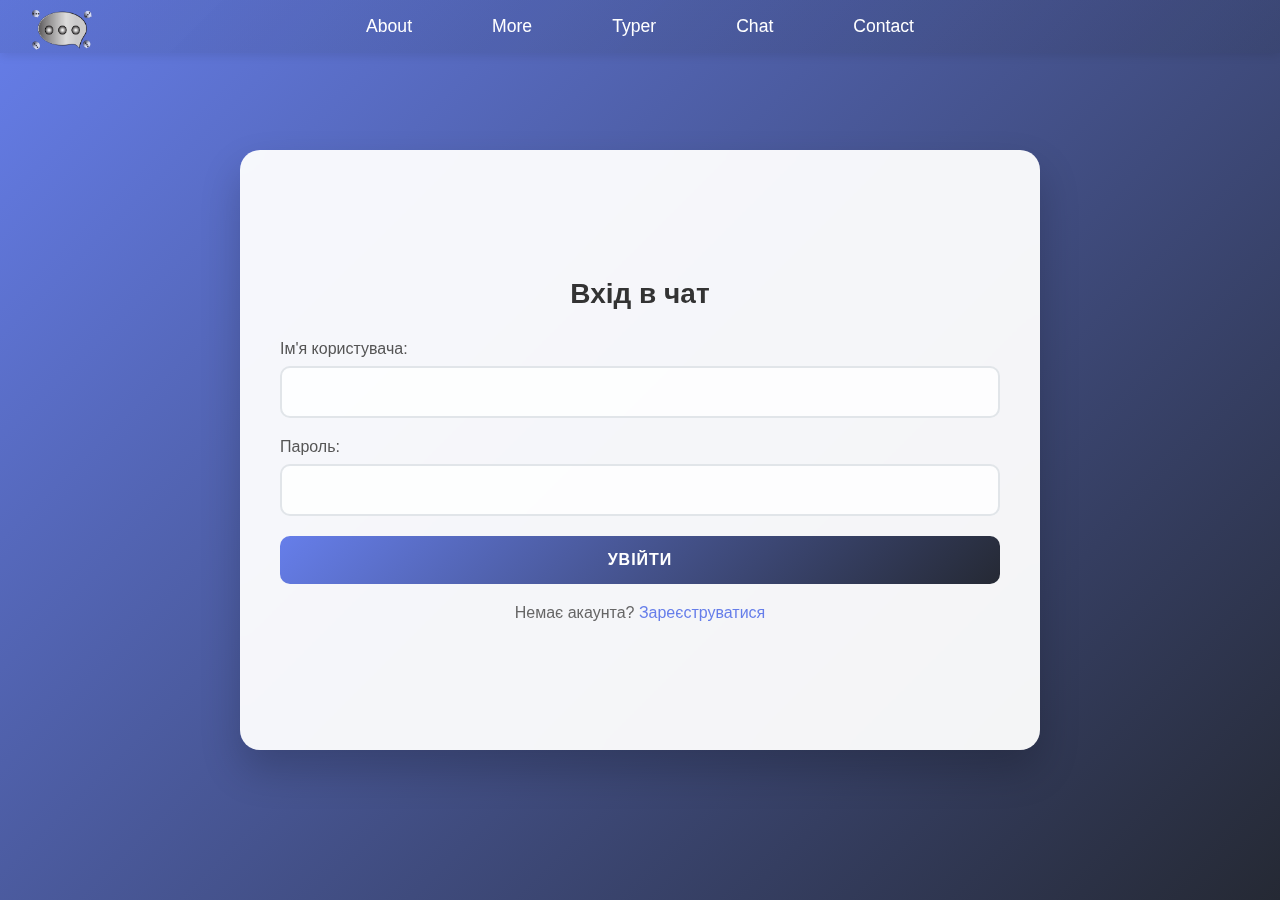
<file: cht.html>
<!DOCTYPE html>
<html lang="uk">
<head>
    <meta charset="UTF-8">
    <meta name="viewport" content="width=device-width, initial-scale=1.0">
    <title>Онлайн чат</title>
    <link rel="stylesheet" href="/css/styles.css">
</head>
<body>
    </head>
  <body>
    <header>
        <nav role="navigation" aria-label="Main navigation">
            <div class="site-logo">
                <a href="index.html" aria-label="Go to homepage">
                    <img src="/img/logotip website2.png" alt="Logo" class="site-logo" id="siteLogo">
                </a>
            </div>
            <div class="container1">
                <button class="mobile-menu-toggle" aria-label="Toggle mobile menu">
                    ☰
                </button>
                <ul>
                    <li><a href="about.html" aria-describedby="about-desc">About</a></li>
                    <li><a href="about2.html" aria-describedby="projects-desc">More</a></li>
                    <li><a href="chat interface.html" aria-describedby="skills-desc" target="_blank" rel="noopener noreferrer">Typer</a></li>
                    <li><a href="cht.html" aria-describedby="contact-desc">Chat</a></li>
                    <li><a href="contact.html" aria-describedby="contact-desc">Contact</a></li>
                </ul>
            </div>
        </nav>
    </header>

    <div class="container">
        <!-- Форма входу -->
        <div class="auth-container" id="authContainer">
            <div class="auth-form" id="loginForm">
                <h2>Вхід в чат</h2>
                <div class="form-group">
                    <label for="loginUsername">Ім'я користувача:</label>
                    <input type="text" id="loginUsername" required>
                </div>
                <div class="form-group">
                    <label for="loginPassword">Пароль:</label>
                    <input type="password" id="loginPassword" required>
                </div>
                <button class="btn" onclick="login()">Увійти</button>
                <div class="switch-form">
                    Немає акаунта? <a onclick="showRegister()">Зареєструватися</a>
                </div>
                <div id="loginError" class="error" style="display: none;"></div>
            </div>

            <div class="auth-form hidden" id="registerForm">
                <h2>Реєстрація</h2>
                <div class="form-group">
                    <label for="regUsername">Ім'я користувача:</label>
                    <input type="text" id="regUsername" required>
                </div>
                <div class="form-group">
                    <label for="regEmail">Email:</label>
                    <input type="email" id="regEmail" required>
                </div>
                <div class="form-group">
                    <label for="regPassword">Пароль:</label>
                    <input type="password" id="regPassword" required>
                </div>
                <div class="form-group">
                    <label for="regConfirmPassword">Підтвердіть пароль:</label>
                    <input type="password" id="regConfirmPassword" required>
                </div>
                <button class="btn" onclick="register()">Зареєструватися</button>
                <div class="switch-form">
                    Вже маєте акаунт? <a onclick="showLogin()">Увійти</a>
                </div>
                <div id="registerError" class="error" style="display: none;"></div>
            </div>
        </div>

        <!-- Чат -->
        <div class="chat-container" id="chatContainer">
            <div class="chat-header">
                <h3>Онлайн чат</h3>
                <div class="user-info">
                    <div class="online-indicator"></div>
                    <span id="currentUser"></span>
                    <button class="logout-btn" onclick="logout()">Вихід</button>
                </div>
            </div>
            <div class="chat-messages" id="chatMessages"></div>
            <div class="chat-input">
                <input type="text" id="messageInput" placeholder="Введіть повідомлення..." onkeypress="handleKeyPress(event)">
                <button class="send-btn" onclick="sendMessage()">Надіслати</button>
            </div>
        </div>

        <div class="online-users" id="onlineUsers">
            <h4>Онлайн користувачі:</h4>
            <div id="usersList"></div>
        </div>
    </div>

    <script src="/js/script.js"></script>
</body>
</html>
</file>
<file: css/styles.css>
* {
            margin: 0;
            padding: 0;
            box-sizing: border-box;
        }
              /* ===== HEADER AND NAVIGATION STYLES ===== */
header {
    background: linear-gradient(135deg, #1e29391a 0%, #2529341d 100%);
    color: white;
    padding: 1rem 0;
    position: fixed;
    width: 100%;
    top: 0px; 
    z-index: 1000;
    -webkit-box-shadow: 0 2px 10px rgba(0,0,0,0.1);
    -moz-box-shadow: 0 2px 10px rgba(0,0,0,0.1);
    box-shadow: 0 2px 10px rgba(0,0,0,0.1);
    -webkit-transition: all 0.3s ease;
    -moz-transition: all 0.3s ease;
    -o-transition: all 0.3s ease;
    transition: all 0.3s ease;
    transition: background 0.3s ease, box-shadow 0.3s;

}

header.header-solid {
    background: linear-gradient(135deg, #1e2939 0%, #252934 100%);
    box-shadow: 0 4px 24px rgba(0,0,0,0.18);
}

/* Navigation styles */
nav {
    position: relative;
}

nav ul {
    list-style: none;
    display: -webkit-box;
    display: -moz-box;
    display: -ms-flexbox;
    display: flex;
    justify-content: center;
    align-items: center;
    flex-wrap: wrap;
}

nav ul li {
    margin: 0 25px;
}

nav ul li a {
    color: white;
    text-decoration: none;
    font-weight: 500;
    font-size: 1.1rem;
    padding: 10px 15px;
    border-radius: 5px;
    -webkit-transition: all 0.3s ease;
    -moz-transition: all 0.3s ease;
    -o-transition: all 0.3s ease;
    transition: all 0.3s ease;
    position: relative;
}

nav ul li a:hover,
nav ul li a:focus {
    background-color: rgba(255, 255, 255, 0.2);
    -webkit-transform: translateY(-2px);
    -moz-transform: translateY(-2px);
    -ms-transform: translateY(-2px);
    transform: translateY(-2px);
    outline: none;
}

/* Mobile menu toggle */
.mobile-menu-toggle {
    display: none;
    background: none;
    border: none;
    color: white;
    font-size: 1.5rem;
    cursor: pointer;
    padding: 10px;
    border-radius: 5px;
    -webkit-transition: background-color 0.3s ease;
    -moz-transition: background-color 0.3s ease;
    -o-transition: background-color 0.3s ease;
    transition: background-color 0.3s ease;
}

.mobile-menu-toggle:hover {
    background-color: rgba(255, 255, 255, 0.2);
}


/* Mobile styles - Step 5: 768px breakpoint */
@media screen and (max-width: 768px) {
    /* Mobile navigation */
    .mobile-menu-toggle {
        display: block;
        position: absolute;
        right: 20px;
        top: 50%;
        -webkit-transform: translateY(-50%);
        -moz-transform: translateY(-50%);
        -ms-transform: translateY(-50%);
        transform: translateY(-50%);
    }
    
    nav ul {
        -webkit-box-orient: vertical;
        -webkit-box-direction: normal;
        -moz-box-orient: vertical;
        -moz-box-direction: normal;
        -ms-flex-direction: column;
        flex-direction: column;
        position: absolute;
        top: 100%;
        left: 0;
        width: 100%;
        background: linear-gradient(135deg, #050917 0%, #181d23aa 100%);
        -webkit-box-shadow: 0 5px 15px rgba(0,0,0,0.1);
        -moz-box-shadow: 0 5px 15px rgba(0,0,0,0.1);
        box-shadow: 0 5px 15px rgba(0,0,0,0.1);
        display: none;
        padding: 20px 0;
    }
    
    nav ul.active {
        display: -webkit-box;
        display: -moz-box;
        display: -ms-flexbox;
        display: flex;
    }
    
    nav ul li {
        margin: 10px 0;
    }
    
    nav ul li a {
        display: block;
        padding: 15px 20px;
        text-align: center;
        border-radius: 0;
    }
    
}

.navigation-logo {
    position: fixed;
    top: 1.2rem;
    left: 2rem;
    height: 48px;
    z-index: 10;
    transition: filter 0.2s;
}

.navigation-logo:hover {
    filter: brightness(0.8);
}

.site-logo {
    height: 40px;
    transition: filter 0.2s, opacity 0.2s;
    position: fixed;
    top: 0.6rem;
    left: 2rem;
    max-width: 160px; /* обмеження по ширині, якщо потрібно */
}
        body {
            font-family: 'Segoe UI', Tahoma, Geneva, Verdana, sans-serif;
            background: linear-gradient(135deg, #667eea 0%, #252934 100%);
            height: 100vh;
            display: flex;
            align-items: center;
            justify-content: center;
        }



        .container {
            background: rgba(255, 255, 255, 0.95);
            backdrop-filter: blur(10px);
            border-radius: 20px;
            box-shadow: 0 20px 40px rgba(0, 0, 0, 0.2);
            overflow: hidden;
            width: 100%;
            max-width: 800px;
            height: 600px;
            position: relative;
        }

        .auth-container {
            display: flex;
            height: 100%;
        }

        .auth-form {
            flex: 1;
            padding: 40px;
            display: flex;
            flex-direction: column;
            justify-content: center;
            transition: all 0.3s ease;
        }

        .auth-form.hidden {
            display: none;
        }

        .auth-form h2 {
            color: #333;
            margin-bottom: 30px;
            text-align: center;
            font-size: 28px;
        }

        .form-group {
            margin-bottom: 20px;
        }

        .form-group label {
            display: block;
            margin-bottom: 8px;
            color: #555;
            font-weight: 500;
        }

        .form-group input {
            width: 100%;
            padding: 15px;
            border: 2px solid #e1e5e9;
            border-radius: 10px;
            font-size: 16px;
            transition: all 0.3s ease;
            background: rgba(255, 255, 255, 0.8);
        }

        .form-group input:focus {
            outline: none;
            border-color: #667eea;
            box-shadow: 0 0 0 3px rgba(102, 126, 234, 0.1);
        }

        .btn {
            background: linear-gradient(135deg, #667eea 0%, #252934 100%);
            color: white;
            border: none;
            padding: 15px 30px;
            border-radius: 10px;
            font-size: 16px;
            font-weight: 600;
            cursor: pointer;
            transition: all 0.3s ease;
            text-transform: uppercase;
            letter-spacing: 1px;
        }

        .btn:hover {
            transform: translateY(-2px);
            box-shadow: 0 10px 20px rgba(102, 126, 234, 0.3);
        }

        .btn:active {
            transform: translateY(0);
        }

        .switch-form {
            text-align: center;
            margin-top: 20px;
            color: #666;
        }

        .switch-form a {
            color: #667eea;
            text-decoration: none;
            font-weight: 500;
            cursor: pointer;
        }

        .switch-form a:hover {
            text-decoration: underline;
        }

        .chat-container {
            display: none;
            height: 100%;
            flex-direction: column;
        }

        .chat-header {
            background: linear-gradient(135deg, #667eea 0%, #252934 100%);
            color: white;
            padding: 20px;
            display: flex;
            justify-content: space-between;
            align-items: center;
        }

        .chat-header h3 {
            font-size: 20px;
        }

        .user-info {
            display: flex;
            align-items: center;
            gap: 15px;
        }

        .online-indicator {
            width: 10px;
            height: 10px;
            background: #4ade80;
            border-radius: 50%;
            animation: pulse 2s infinite;
        }

        @keyframes pulse {
            0%, 100% { opacity: 1; }
            50% { opacity: 0.5; }
        }

        .logout-btn {
            background: rgba(255, 255, 255, 0.2);
            border: 1px solid rgba(255, 255, 255, 0.3);
            color: white;
            padding: 8px 16px;
            border-radius: 6px;
            cursor: pointer;
            font-size: 14px;
            transition: all 0.3s ease;
        }

        .logout-btn:hover {
            background: rgba(255, 255, 255, 0.3);
        }

        .chat-messages {
            flex: 1;
            padding: 20px;
            overflow-y: auto;
            background: linear-gradient(180deg, #f8fafc 0%, #e2e8f0 100%);
        }

        .message {
            margin-bottom: 15px;
            padding: 12px 16px;
            border-radius: 18px;
            max-width: 70%;
            word-wrap: break-word;
            animation: slideIn 0.3s ease;
            position: relative;
        }

        @keyframes slideIn {
            from { opacity: 0; transform: translateY(10px); }
            to { opacity: 1; transform: translateY(0); }
        }

        .message.own {
            background: linear-gradient(135deg, #667eea 0%, #252934 100%);
            color: white;
            margin-left: auto;
        }

        .message.other {
            background: white;
            color: #333;
            box-shadow: 0 2px 8px rgba(0, 0, 0, 0.1);
        }

        .message-header {
            font-size: 12px;
            opacity: 0.8;
            margin-bottom: 4px;
            font-weight: 500;
        }

        .message-time {
            font-size: 11px;
            opacity: 0.6;
            margin-top: 4px;
        }

        .chat-input {
            padding: 20px;
            background: white;
            border-top: 1px solid #e2e8f0;
            display: flex;
            gap: 10px;
        }

        .chat-input input {
            flex: 1;
            padding: 15px 20px;
            border: 2px solid #e2e8f0;
            border-radius: 25px;
            font-size: 16px;
            transition: all 0.3s ease;
        }

        .chat-input input:focus {
            outline: none;
            border-color: #667eea;
            box-shadow: 0 0 0 3px rgba(102, 126, 234, 0.1);
        }

        .send-btn {
            background: linear-gradient(135deg, #667eea 0%, #252934 100%);
            color: white;
            border: none;
            padding: 15px 25px;
            border-radius: 25px;
            cursor: pointer;
            font-size: 16px;
            font-weight: 600;
            transition: all 0.3s ease;
            min-width: 80px;
        }

        .send-btn:hover {
            transform: scale(1.05);
            box-shadow: 0 5px 15px rgba(102, 126, 234, 0.4);
        }

        .send-btn:disabled {
            opacity: 0.6;
            cursor: not-allowed;
            transform: none;
        }

        .error {
            color: #ef4444;
            text-align: center;
            margin-top: 10px;
            padding: 10px;
            background: rgba(239, 68, 68, 0.1);
            border-radius: 8px;
            border: 1px solid rgba(239, 68, 68, 0.2);
        }

        .typing-indicator {
            padding: 10px 16px;
            color: #666;
            font-style: italic;
            font-size: 14px;
            animation: fadeInOut 1.5s infinite;
        }

        @keyframes fadeInOut {
            0%, 100% { opacity: 0.5; }
            50% { opacity: 1; }
        }

        .online-users {
            position: absolute;
            top: 70px;
            right: 20px;
            background: white;
            border-radius: 10px;
            padding: 15px;
            box-shadow: 0 10px 25px rgba(0, 0, 0, 0.1);
            min-width: 200px;
            display: none;
        }

        .online-users.show {
            display: block;
        }

        .online-users h4 {
            margin-bottom: 10px;
            color: #333;
            font-size: 14px;
        }

        .online-user {
            display: flex;
            align-items: center;
            gap: 8px;
            padding: 5px 0;
            color: #666;
            font-size: 14px;
        }

        .online-user .status {
            width: 8px;
            height: 8px;
            background: #4ade80;
            border-radius: 50%;
        }

        @media (max-width: 768px) {
            .container {
                width: 100%;
                height: 100vh;
                border-radius: 0;
            }

            .auth-form {
                padding: 20px;
            }

            .message {
                max-width: 85%;
            }
        }
</file>
